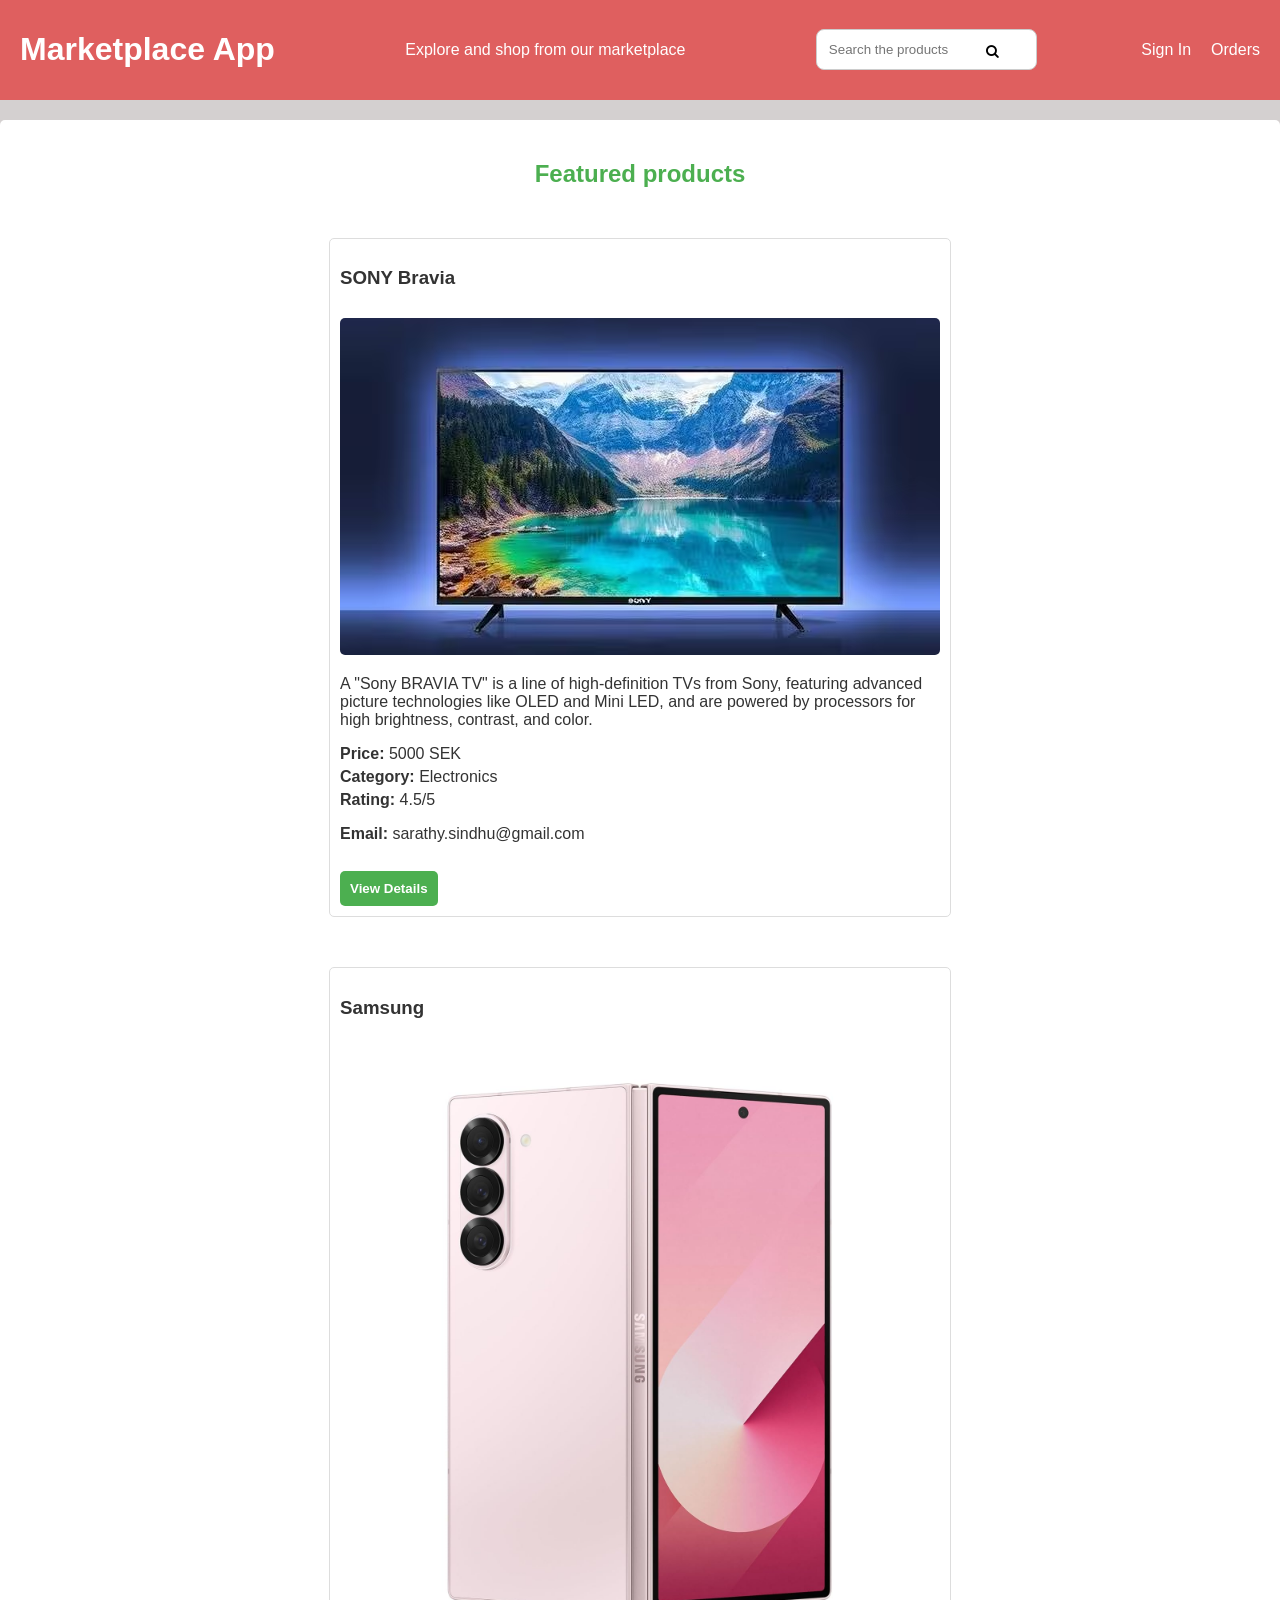
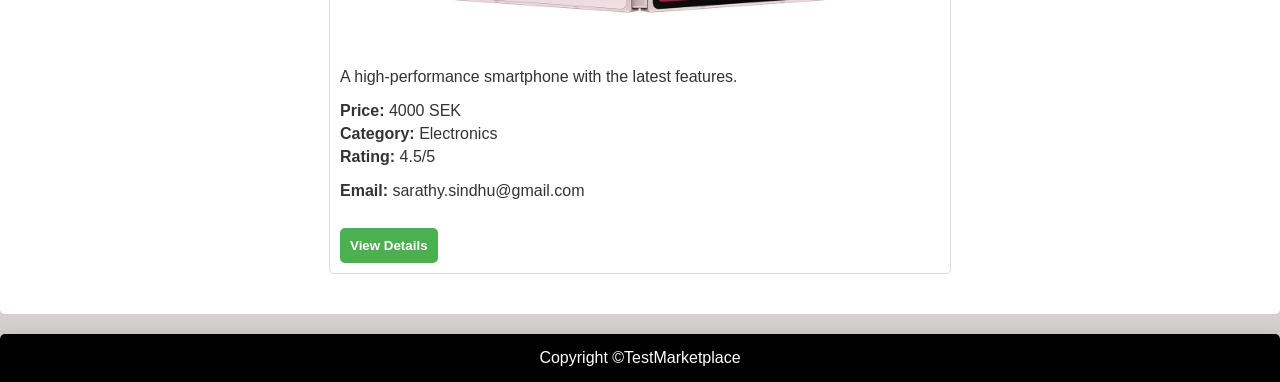
<file: index.html>
<!DOCTYPE html>
<html lang="en">
<head>
    <meta charset="UTF-8">
    <meta name="viewport" content="width=device-width, initial-scale=1.0">
    <title>Marketplace App</title>
    <link rel="stylesheet" href="style.css">
    <link rel="stylesheet" href="https://cdnjs.cloudflare.com/ajax/libs/font-awesome/4.7.0/css/font-awesome.min.css">
</head>
<body>
    <header>
        <h1>Marketplace App</h1>
        <p>Explore and shop from our marketplace</p>
        <div class="searchProducts">
        <input type="text" class="txtSearch"  placeholder="Search the products" name="search">
         <button type="submit" class="searchBtn"><i class="fa fa-search"></i></button>
        </div>
        <nav>
            <a href="#">Sign In</a>
            <a href="#">Orders</a>
        </nav>
    </header>
    <main>
        <section id="products">   
            <h2>Featured products</h2>        
            <div class="product">
                <h3>SONY Bravia</h3>
                <img src="images/sony_bravia_led_tvs_1734354620907_1734354627703.avif" alt="SONY Bravia">
                <p>A "Sony BRAVIA TV" is a line of high-definition TVs from Sony, featuring advanced picture technologies like OLED and Mini LED, and are powered by processors for high brightness, contrast, and color.</p>
                <ul>
                    <li><b>Price: </b>5000 SEK</li>
                    <li><b>Category: </b>Electronics</li>
                    <li><b>Rating: </b>4.5/5</li>
                </ul>
                <div class="email-field">
                    <label><b>Email:</b> sarathy.sindhu@gmail.com</label>
                </div>
            </br> 
                <button type="submit">View Details</button>
            </div>
             <div class="product">
                <h3>Samsung</h3>
                <img src="images/smartphone.jpg" alt="Samsung">
                <p>A high-performance smartphone with the latest features.</p>
                <ul>
                    <li><b>Price: </b>4000 SEK</li>
                    <li><b>Category: </b>Electronics</li>
                    <li><b>Rating: </b>4.5/5</li>
                </ul>
                <div class="email-field">
                    <label><b>Email:</b> sarathy.sindhu@gmail.com</label>
                </div>
            </br> 
                <button type="submit">View Details</button>
            </div>
        </section>
    </main>
    <footer>
        Copyright &copy;TestMarketplace
    </footer>
</body>
</html>
</file>
<file: style.css>
body{
    font-family: Arial, Helvetica, sans-serif;
    background-color: #d4d0d0;
    color: #333;
    margin: 0;
    padding: 0;
}

header{
    background-color: #df5f5f;
    color: #fff;
    text-align: center;
    padding: 20px;
    display: flex;
    align-items: center;
    justify-content: space-between;
    padding: 10px 20px;
}

nav{
    display: flex;
    gap: 20px;
}

nav a{
    text-decoration: none;
    color: #fff;
}

section{
    margin: 20px auto;
    padding: 20px;
    background-color: #fff;
    border-radius: 5px;
}

h2{
    color: #4CAF50;
    text-align: center;
}

#products{
    display: flex;
    flex-direction: column;
    gap: 10px;
}

.product{
    margin: 20px auto;
    padding: 10px;
    max-width: 600px;
    border: 1px solid #ddd;
    border-radius: 5px;    
}

.product img{
    max-width: 100%;
    height: auto;
    border-radius: 5px;
    margin-top: 10px;
}

.product ul{
    list-style: none;
    text-align: left;
    padding: 0;
}
.product ul li{
    margin-top: 5px;
}

.email-field{
    margin-bottom: 10px;    
}

button{
    background-color: #4CAF50;
    color: #fff;
    padding: 10px 10px;
    border: none;
    border-radius: 5px;
    cursor: pointer;
    font-weight: bold;
}

footer{
    margin-top: 20px;
    padding: 15px;
    background-color: #000;
    border-radius: 5px 5px 0 0;
    box-shadow: 0 0 15px rgba(0, 0, 0, 0.1);
    text-align: center;
    color: #fff;
}

.searchProducts{
    position: relative;
    display: inline-block;
}

.searchProducts input{
   /* padding-right: 40px;
    border-radius: 5px 5px 5px 5px;
    border: none;
    */
     width: 100%;
      padding: 12px;
      margin: 10px 0;
      border: 1px solid #ccc;
      border-radius: 8px;
      outline: none;
      transition: border 0.3s;

}

.searchProducts button{
    position: absolute;
    top: 0;
    right: 0;
    float: left;
    width: 20%;
    padding: 25px;
    border: none;
    background-color: transparent;
    cursor: pointer;
    color: #000;
    
}
</file>
